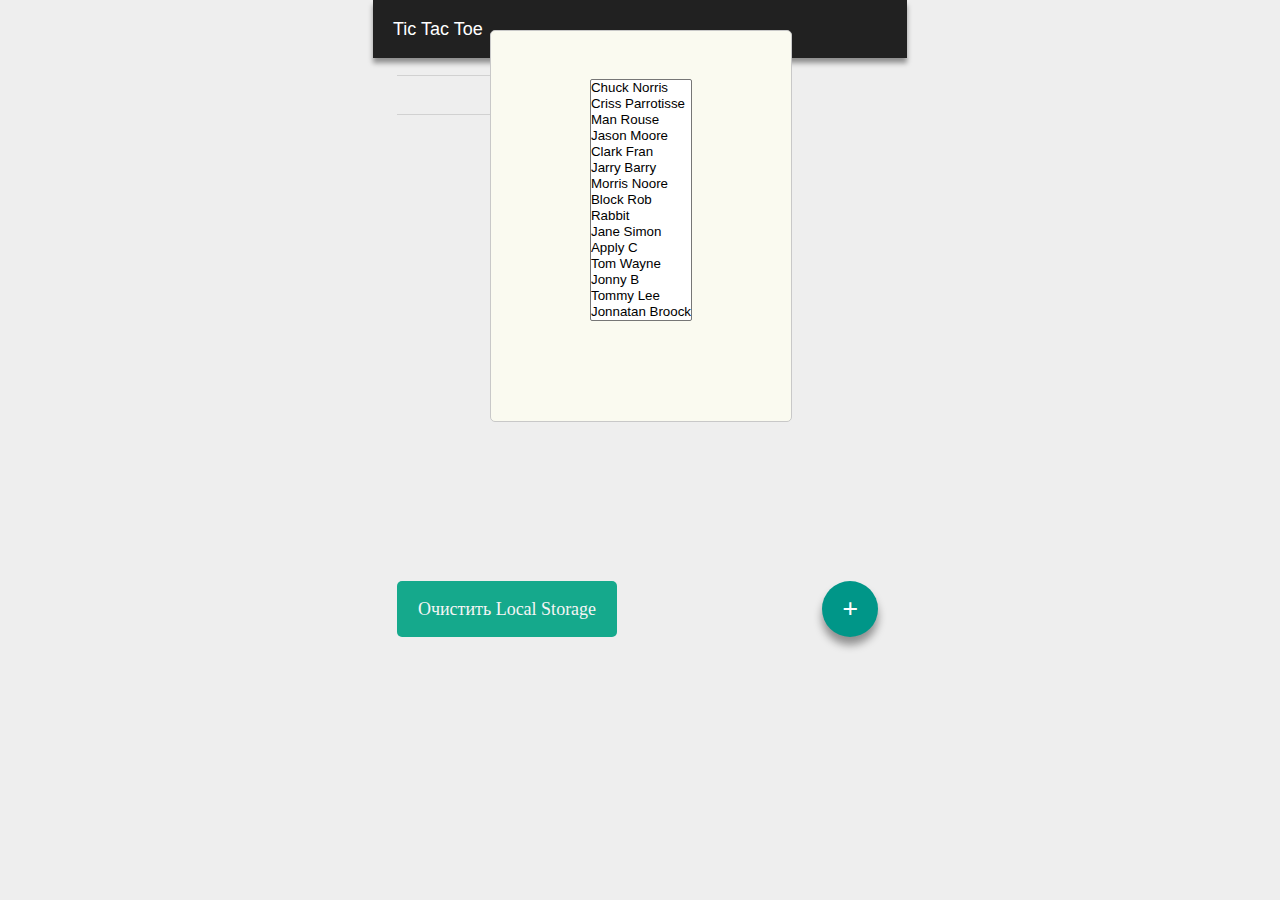
<file: tic_tac_toe/index.html>
<!DOCTYPE html>
<html lang="ru">
<head>
    <meta http-equiv="Content-Type" content="text/html; charset=UTF-8">
    <title>Список всех партий</title>
    <link rel="stylesheet" type="text/css" href="index/index.css" />
</head>

<body>

    <!-- полупрозрачная картинка-шаблон 
    <div class="translucent_pattern_page">
        <img src="index/images/list_of_games_screen.png" alt="Изображение">
    </div>
-->
    
    <!-- полупрозрачная разрабатываемая страница 
    <div class="translucent_container_page">
-->
    
    <div id="out_info1_id" class="out_info1"></div>
    <div id="out_info2_id" class="out_info2"></div>
    <div id="out_info3_id" class="out_info3"></div>
   
    <div id="modal_container_id" class="modal_container">
        <div id="gambler_out_id" class="gambler_out">&nbsp;</div>
        <form name="form_one">
            <select name="select_name" onchange="choiceGambler()" size="15">
                <option value="A">Chuck Norris</option>
                <option value="B">Criss Parrotisse</option>
                <option value="B">Man Rouse</option>
                <option value="C">Jason Moore</option>
                <option value="C">Clark Fran</option>
                <option value="C">Jarry Barry</option>
                <option value="C">Morris Noore</option>
                <option value="C">Block Rob</option>
                <option value="C">Rabbit</option>
                <option value="C">Jane Simon</option>
                <option value="C">Apply C</option>
                <option value="C">Tom Wayne</option>
                <option value="C">Jonny B</option>
                <option value="C">Tommy Lee</option>
                <option value="C">Jonnatan Broock</option>
            </select>
        </form>
        <!--<button class="button_modal" onclick="modalInActive()"> Подтвердить </button>-->
    </div>
    
    <div class="header">Tic Tac Toe</div>
    <div id="gambler_one_id" class="gambler_one">
        <hr class="line_horizon">
    </div>

    <div class="box_line">
        <hr class="line_horizon">
    </div>
        
    <div id="list_container_id" class="list_container"> </div>

    <div class="box_button">
        <div id="button_plus_id" class="button_plus" onclick="createGameReady()">+</div>
          <a class="clear_button" onclick="clearLocalStorage()">Очистить Local Storage</a>
    </div>
   
   
    <!-- конец тега translucent_container_page
    </div>
-->

    <script src="index/index.js"></script>
</body>
</html>
</file>
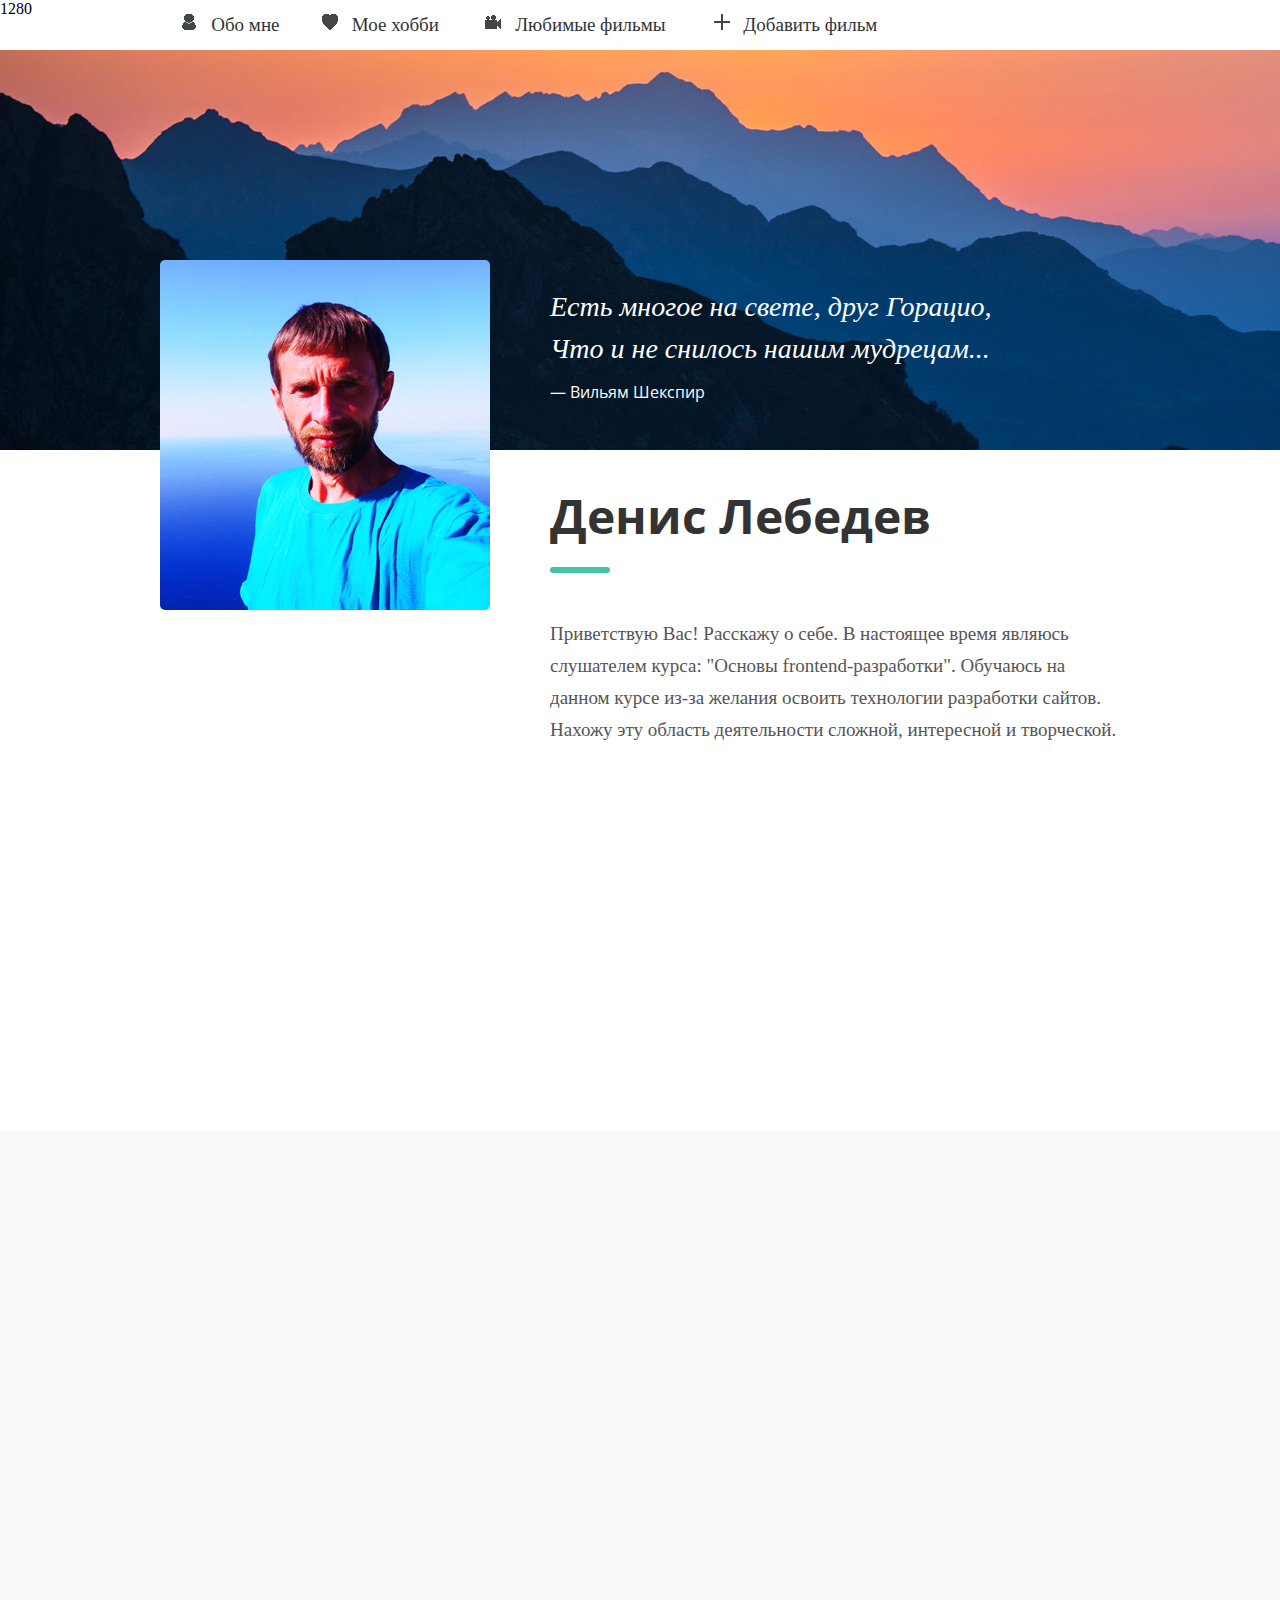
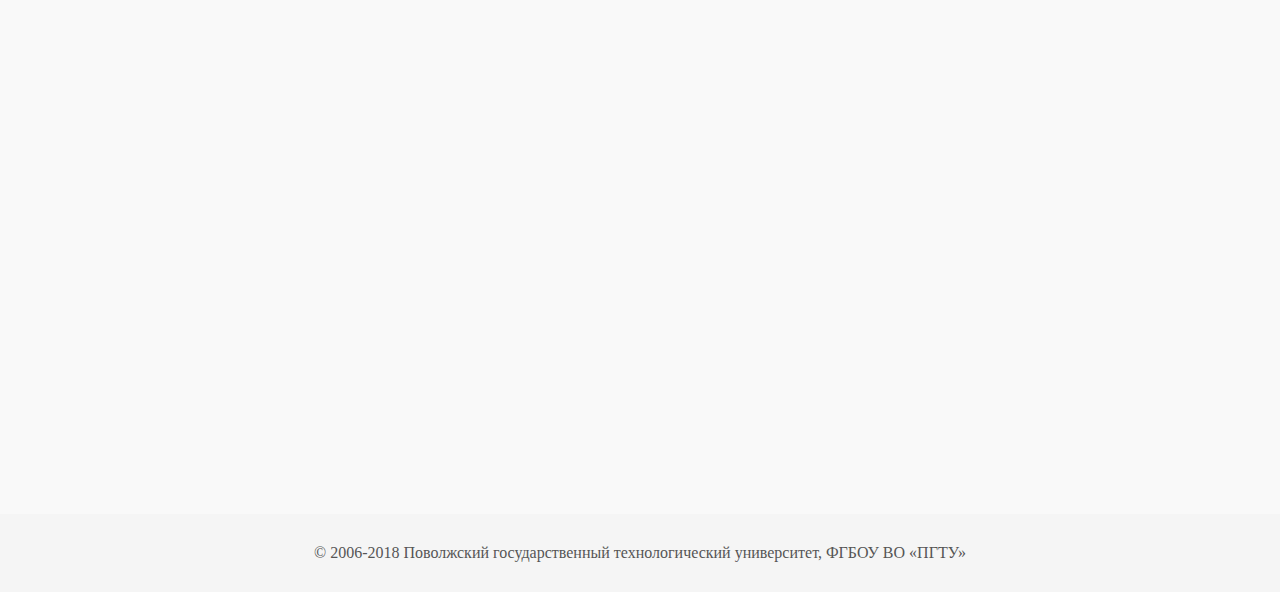
<file: tic_tac_toe/01/index.html>
﻿<!DOCTYPE html>
<html lang="ru">
<head>
    <title>5.3 Практика</title>
    <meta content="width=device-width, user-scalable=yes, initial-scale=1.0, minimum-scale=1.0" name="viewport">
    <meta http-equiv="Content-Type" content="text/html; charset=UTF-8">
    <link rel="stylesheet" type="text/css" href="files/my_common.css">
    <link rel="stylesheet" type="text/css" href="files/my_quiz.css">
    <link rel="stylesheet" href="revealator/fm.revealator.jquery.css">
</head>

<body>
    <!--вывод ширины окна -->
    <span id="write_width" style="position: fixed; z-index: 999; background: rgb(255,255,255)">px</span>
    
    <!--
    <div class="pattern_picture_one">
        <img src="images/profile_page_v3.png" alt="Изображение">
    </div>
    -->
    
    <!--
    <div class="pattern_picture_two">
        <img src="images/profile_page_v4_popup.png" alt="Изображение">
    </div>
    -->

    <!--        белый фон меню     --> 
    <div id="menu_dark_id" class="menu_dark"></div>

            <!--        кнопка  hamburger       -->
    <a id="button_hamburger_id" class="button_hamburger active">
        <img class="button_hamburger_icon" src="images/menu_button_hamburger.png" alt="Изображение">
        <span class="button_hamburger_text">МЕНЮ</span>
    </a>
    
    <!--        кнопка  cross      -->
    <a id="button_cross_id" class="button_cross">
        <img class="button_cross_icon" src="images/menu_button_cross.png" alt="Изображение">
        <span class="button_cross_text">МЕНЮ</span>
    </a>
    
    <!--        меню       -->
    <div id="menu_container_id" class="menu_container scrolling">
        <a class="menu_button menu_button_one" href="#myself_container_id">
            <span class="menu_icon_one"></span>
            <span class="menu_text">Обо мне</span>
        </a>
        <a class="menu_button menu_button_two" href="#hobby_title_id">
            <span class="menu_icon_two"></span>
            <span class="menu_text">Мое хобби</span>
        </a>
        <a class="menu_button menu_button_three" href="#film_container_one_id">
            <span class="menu_icon_three"></span>
            <span class="menu_text">Любимые фильмы</span>
        </a>
        <a id="menu_button_four_id" class="menu_button menu_button_four">
            <span class="menu_icon_four"></span>
            <span class="menu_text">Добавить фильм</span>
        </a>
        <div class="float_clear"></div>
    </div>
    
   <!-- большая фоновая картинка -->
    <div class="top_big_picture"></div>

    <!--    форма    -->
    <div id="quiz_dark_id" class="quiz_dark"> </div>
    <div id="quiz_container_id" class="quiz_container quiz_invisible">
        <p id="quiz_button_cross_id" class="quiz_button_cross"></p>
        <div class="quiz_box">
            <h3 class="quiz_caption">Добавить фильм</h3>
            <form method="POST" id="quiz_tag_id" name="quiz_tag_name" accept-charset="UTF-8" action="quiz.php">
                <label class="quiz_label_url" for="quiz_input_url">
                   <span class="quiz_label_caption">URL картинки</span>
                   <span class="quiz_star">*</span>
                   <input type="text" id="quiz_input_url" name="quiz_input_url" tabindex="1"> 
                </label>
                <label class="quiz_label_title" for="quiz_input_title">
                    <span class="quiz_label_caption">Название фильма</span>
                    <span class="quiz_star">*</span>
                    <input type="text" id="quiz_input_title" name="quiz_input_title" tabindex="2">
                </label>
                <label class="quiz_label_textarea" for="quiz_textarea_description">
                    <span class="quiz_label_caption">Описание фильма</span>
                    <span class="quiz_star">*</span>
                    <textarea id="quiz_textarea_description" name="quiz_textarea_description" tabindex="3"></textarea>
                </label>
                <label for="quiz_submit_button">
                    <input type="button" id="quiz_submit_button" name="quiz_submit_button" class="quiz_button_send" tabindex="4" value="Отправить">
                </label>
            </form>
        </div>
    </div>

    
    <!-- раздел "обо мне" -->
    <div id="myself_container_id" class="myself_container">
        <div class="myself_box_left">
            <img class="my_images" src="images/i_am.jpg" alt="Изображение"><br>
            <div class="roll_box revealator-slideup">
                <h1 class="roll_writer_title">Любимые писатели:</h1>
                <ul class="roll_writer_text">
                    <li>Александр Пушкин</li>
                    <li>Джек Лондон</li>
                    <li>Рафаэль Сабатини</li>
                    <li>Генрик Сенкевич</li>
                </ul>
            </div>
            <div class="roll_box revealator-slideup">
                <h1 class="roll_films_title">Любимые фильмы:</h1>
                <ol class="roll_films_text">
                    <li>Отважное сердце</li>
                    <li>Вожди Атлантиды</li>
                    <li>Троя</li>
                    <li>Александр Невский</li>
                </ol>
            </div>
        </div>
        <div class="myself_box_right">
            <blockquote class="sentence_text">
                Есть многое на свете, друг Горацио,
                Что и не снилось нашим мудрецам...
            </blockquote>
            <p class="sentence_autor">— Вильям Шекспир</p>

            <h1 class="myself_title revealator-slideup">Денис Лебедев</h1>
            <hr class="line_horizon revealator-slideup">
            <p class="myself_text revealator-slideup">
                Приветствую Вас! Расскажу о себе.
                В настоящее время являюсь слушателем курса: "Основы frontend-разработки".
                Обучаюсь на данном курсе из-за желания освоить технологии разработки сайтов.
                Нахожу эту область деятельности сложной, интересной и творческой.
            </p>
            <h2 id="hobby_title_id" class="hobby_title revealator-slideup">Мое хобби</h2>
            <p class="hobby_text  revealator-slideup">
                Горы и море - это две стихии, которые обладают разной красотой и влиянием на их созерцателя.
                Горы - это более суровая стихия, опасная и холодная. Море - более теплая и солнечная.
                Для путешествий по горам требуется больше снаряжения чем для моря.
            </p>

            <a id="quiz_link_id" class="quiz_link revealator-slideup">
                <span class="quiz_link_underlined">Напиши мне</span> &rarr;
            </a>

        </div>
        <div class="float_clear"></div>
    </div>

    <!-- раздел "любимые фильмы 1" -->
    <div id="film_container_one_id" class="film_container_one">
        <div class="film_title_box">
            <h2 class="film_title_main revealator-slideup">Любимые фильмы</h2>
        </div>
        <div class="film_box">
            <img class="film_image revealator-slideup" src="images/brave_heart.jpg" alt="Изображение">
            <p class="film_title revealator-slideup">Отважное сердце</p>
            <p class="film_text revealator-slideup">
                Действие этого широкомасштабного фильма начинается в 1280 году. Это история легендарного национального шотландского героя Уильяма Уоллеса, посвятившего себя борьбе с англичанами при короле Эдуарде Длинноногом. Он рано лишился отца, который погиб от рук англичан, но его дядя сумел дать мальчику хорошее воспитание в Европе.
            </p>
        </div>
        <div class="film_box">
            <img class="film_image revealator-slideup" src="images/leader_atlantis.jpg" alt="Изображение">
            <p class="film_title revealator-slideup">Вожди Атлантиды</p>
            <p class="film_text revealator-slideup">
               Английские ученые отправляются на поиски затерянных цивилизаций на научном судне. При первом же погружении батисферы на нее нападают плавающие чудовища и утаскивают в… подводный город, где укрываются остатки затонувшей Атлантиды. Местные вожди способны управлять тварями вроде гигантского спрута или доисторических амфибий как своими механизмами.
            </p>
        </div>
        <div class="film_box">
            <img class="film_image revealator-slideup" src="images/troy.jpg" alt="Изображение">
            <p class="film_title revealator-slideup">Троя</p>
            <p class="film_text revealator-slideup">
                XIII век до н.э.  Молодой троянский царевич Парис похищает Елену Прекрасную, жену спартанского царя Менелая. Взбешенный Менелай обращается за помощью к своему брату – властному микенскому царю Агамемнону, который сумел объединить под своими знаменами все народы Греции.
            </p>
        </div>
        <div class="film_box film_box_last">
            <img class="film_image revealator-slideup" src="images/aleksandr_nevsky.jpg" alt="Изображение">
            <p class="film_title revealator-slideup">Александр Невский</p>
            <p class="film_text revealator-slideup">
                Биография одной из самых ярких личностей в истории Руси - новгородского князя и великого полководца Александре Ярославовиче, прозванном Невским. История о важнейшей победе на Чудском озере — победе закономерной, подтверждающей тот факт, что русский народ велик не только своей безмерной силой, верностью, храбростью, но и смекалкой. Опытный полководец, переяславский князь Александр, после битвы со шведами на Неве получивший прозвище Невский, с согласия всего народа становится главнокомандующим и надеждой всея Руси.
            </p>
        </div>
        <div class="float_clear"></div>
    </div>

    <div id="film_button_container_id" class="film_button_container">
        <a class="film_button  revealator-slideup" id="film_button_id" target="blank">Все фильмы</a>
    </div>
       
    <!-- раздел "любимые фильмы 2" -->
    <div id="film_container_two_id" class="film_container_two film_invisible">
        <div class="film_box">
            <img class="film_image" src="images/prometheus.jpg" alt="Изображение">
            <p class="film_title">Прометей</p>
            <p class="film_text">
                В поисках сакрального знания группа ученых отправляется в самые темные и неизведанные чертоги вселенной. Именно там, в отдаленных мирах, находясь на пределе своих умственных и физических возможностей, им предстоит вступить в безжалостную схватку за будущее всего человечества.
            </p>
        </div>
        <div class="film_box">
            <img class="film_image" src="images/300_spartans_rise_empire.jpg" alt="Изображение">
            <p class="film_title">300 спартанцев. Расцвет империи</p>
            <p class="film_text">
               После победы над царем Леонидом персидская армия во главе с Ксерксом движется на юг. На её пути оказывается флот Афин под руководством адмирала Фемистокла. Силы противников не равны, и Фемистокл вынужден вступить в союз с заклятым врагом афинского государства Спартой. Только объединившись у враждующих полисов-государств есть шанс что-то противопоставить могущественному Ксерксу.
            </p>
        </div>
        <div class="film_box">
            <img class="film_image" src="images/mackennas_gold.jpg" alt="Изображение">
            <p class="film_title">Золото Маккены</p>
            <p class="film_text">
                Благодаря случайным обстоятельствам шериф Маккена узнаёт о том, где спрятано золото древнего индейского племени. В качестве «живой карты» он становится заложником бандита Колорадо, который мечтает найти каньон «дьявольское наваждение»… К группе головорезов примыкают всё новые и новые охотники за богатством, но далеко не всем суждено будет добраться до цели. Тем более — вернуться живыми, ведь на пути к заветной цели их ждёт неизвестность…
            </p>
        </div>
        <div class="film_box film_box_last">
            <img class="film_image" src="images/vertical_limit.jpg" alt="Изображение">
            <p class="film_title">Вертикальный предел</p>
            <p class="film_text">
                Шестеро отчаянных смельчаков решают подняться на роковую отметку, чтобы вызволить их из ледяной могилы. Но для этого им придется обогнать свою главную соперницу, которая уже спускается по склонам удушающим холодом и неожиданными лавинами — саму смерть.
            </p>
        </div>
        <div class="float_clear"></div>
    </div>

    <!-- футер -->
    <div class="footer">
        <p class="footer_text"> &copy; 2006-2018 Поволжский государственный 
           технологический университет, ФГБОУ ВО &laquo;ПГТУ&raquo;
        </p>
    </div>
    
    <script src="files/jquery-3.3.1.min.js"></script>
    <script src="files/my_common.js"></script>
    <script src="files/my_quiz.js"></script>
    <script src="scroll/jquery.smooth-scroll.js"></script>
    <script src="scroll/my_scroll.js"></script>
    <script src="revealator/fm.revealator.jquery.js"></script>
</body>
</html>
</file>
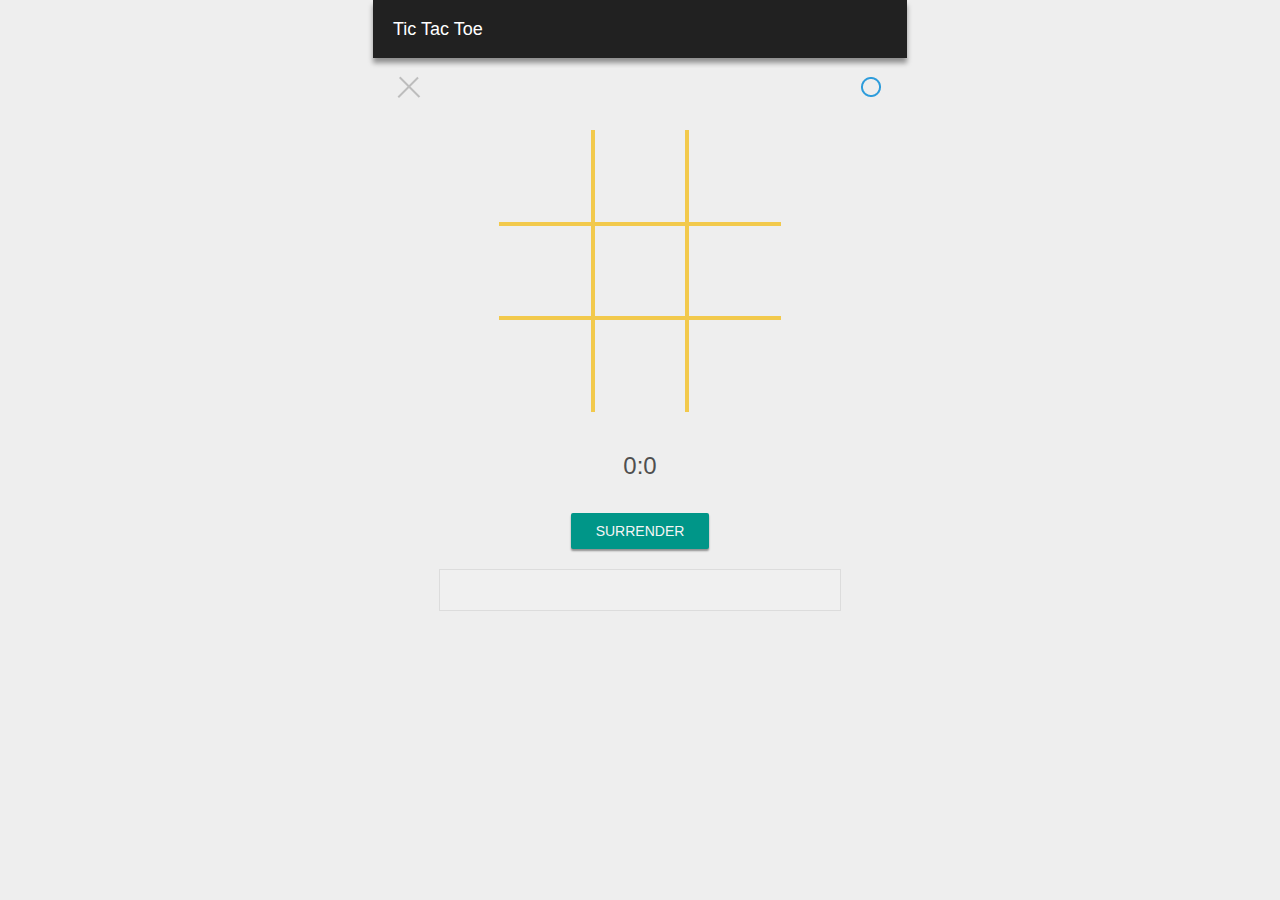
<file: tic_tac_toe/screen/screen.html>
﻿<!DOCTYPE html>
<html lang="ru">
<head>
    <meta charset="UTF-8">
    <title>Экран созданной партии</title>
    <link rel="stylesheet" href="screen.css">
</head>
<body>
    <!-- полупрозрачная картинка-шаблон 
    <div class="translucent_pattern_page">
        <img src="images/screen.png" alt="Изображение">
    </div>
-->

    <!-- полупрозрачная разрабатываемая страница 
    <div class="translucent_container_page">
-->
    
    <!-- вывод служебной информации -->
    <div id="out_info1_id" class="out_info1"></div>

    <div class="header">Tic Tac Toe</div>
    
    <div class="gambler_box">
        <div id="ludileft" class="gambler_one">
            <span id="gambler_one_text_id" class="gambler_one_text"></span>
            <img class="gambler_one_image" src="images/small_cross.png">
            <hr id="gambler_line_left_id" class="gambler_line_left">
        </div>
        <div id="ludiright" class="gambler_two">
            <img class="gambler_two_image" src="images/small_null.png">
            <span id="gambler_two_text_id" class="gambler_two_text"></span>
            <hr id="gambler_line_right_id" class="gambler_line_right">
        </div>
    </div>
        
    <div id="game_field">
        <div id="cell1" class="game_square game_square1"></div>
        <div id="cell2" class="game_square game_square2"></div>
        <div id="cell3" class="game_square game_square3"></div>
        <div id="cell4" class="game_square game_square4"></div>
        <div id="cell5" class="game_square game_square5"></div>
        <div id="cell6" class="game_square game_square6"></div>
        <div id="cell7" class="game_square game_square7"></div>
        <div id="cell8" class="game_square game_square8"></div>
        <div id="cell9" class="game_square game_square9"></div>
        <div class="float_clear"></div>
    </div>


    <!--Cекундомер-->
    <div id="stopwatch_id" class="time_field">0:0</div>

    <!--Кнопка-->
        <a class="button_surrender" onclick="surrender()">SURRENDER</a>

    <!-- Блок вывода информации -->
    <div id="info_field_id" class="info_field"></div>
    

    <!-- конец тега translucent_container_page 
    </div>
-->
    <script src="screen.js"></script>
</body>
</html>
</file>
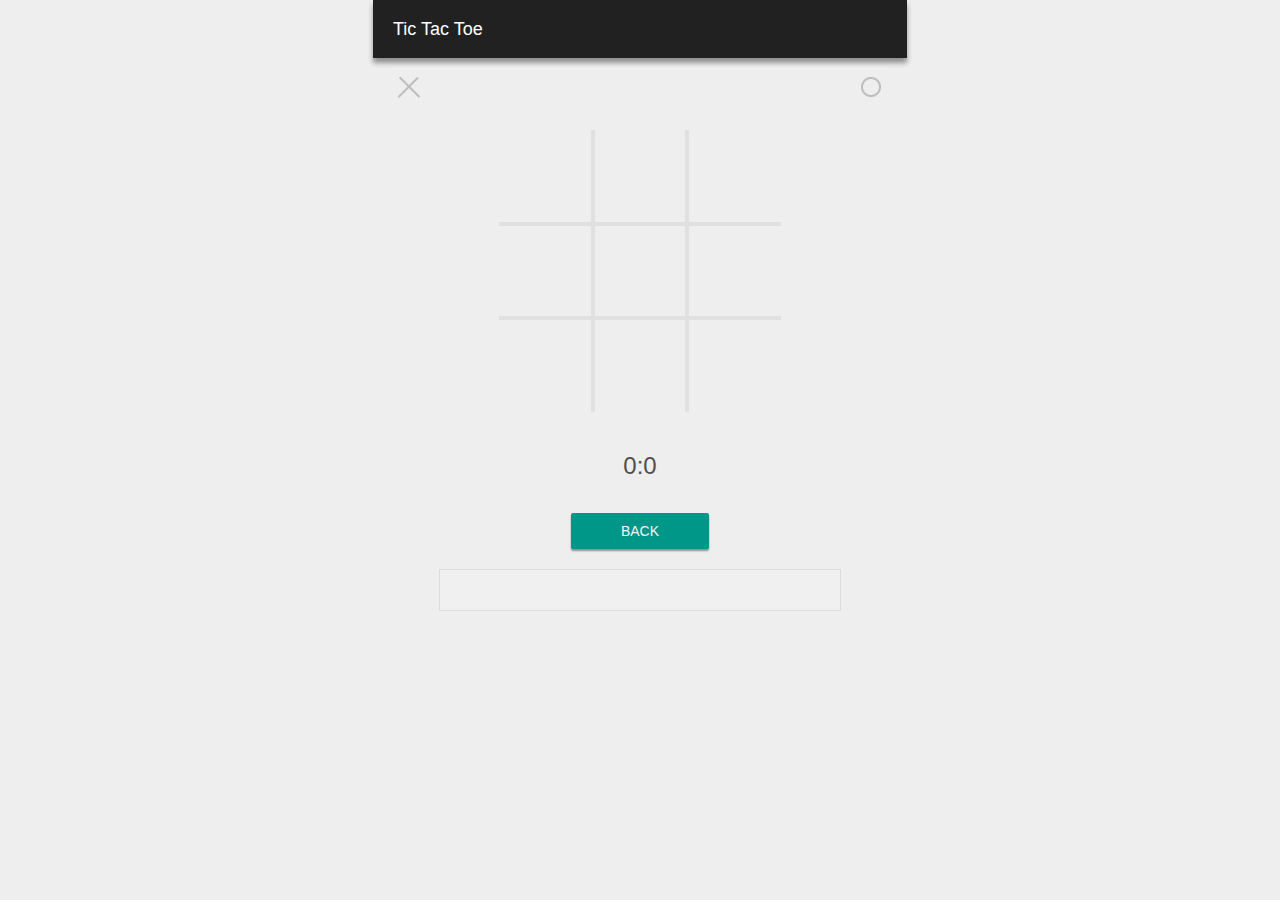
<file: tic_tac_toe/viewer/viewer.html>
﻿<!DOCTYPE html>
<html lang="ru">
<head>
    <meta charset="UTF-8">
    <title>Просмотр партии</title>
    <link rel="stylesheet" href="viewer.css">
</head>
<body>
    <!-- полупрозрачная картинка-шаблон 
    <div class="translucent_pattern_page">
        <img src="images/viewer.png" alt="Изображение">
    </div>
-->

    <!-- полупрозрачная разрабатываемая страница 
    <div class="translucent_container_page">
    -->
    
    <!-- вывод служебной информации -->
    <div id="out_info1_id" class="out_info1"></div>
  
    <div class="header">Tic Tac Toe</div>
    
    <div class="gambler_box">
        <div id="ludileft" class="gambler_one">
            <span id="gambler_one_text_id" class="gambler_one_text"></span>
            <img class="gambler_one_image" src="images/small_cross.png">
            <hr id="gambler_line_left_id" class="gambler_line_left">
        </div>
        <div id="ludiright" class="gambler_two">
            <img class="gambler_two_image" src="images/small_null.png">
            <span id="gambler_two_text_id" class="gambler_two_text"></span>
            <hr id="gambler_line_right_id" class="gambler_line_right">
        </div>
    </div>
        
    <div id="game_field">
        <div id="cell1" class="game_square game_square1"></div>
        <div id="cell2" class="game_square game_square2"></div>
        <div id="cell3" class="game_square game_square3"></div>
        <div id="cell4" class="game_square game_square4"></div>
        <div id="cell5" class="game_square game_square5"></div>
        <div id="cell6" class="game_square game_square6"></div>
        <div id="cell7" class="game_square game_square7"></div>
        <div id="cell8" class="game_square game_square8"></div>
        <div id="cell9" class="game_square game_square9"></div>
        <div class="float_clear"></div>
    </div>

    <!--Cекундомер-->
    <center>
    <div id="stopwatch_id" class="time_field">0:0</div>
    </center>
    
    <!--Кнопка-->
    <a class="button_surrender" href="../index.html">BACK</a>

    <!-- Блок вывода информации -->
    <div id="info_field_id" class="info_field"></div>

    <!-- конец тега translucent_container_page 
    </div>
-->
    <script src="viewer.js"></script>
</body>
</html>
</file>
<file: tic_tac_toe/index/index.css>
@charset "utf-8";

*
{
    margin: 0;
    padding: 0;
}

body
{
    background: rgb(238,238,238);
}

.out_info1
{
    position: absolute;
    top: 10px;
    left: 10px;
    text-align: left;
    //background: rgb(150,250,240);
    font-family: verdana, tahoma, arial, helvetica, sans-serif, serif;
    font-size: 12px;

}

.out_info2
{
    position: absolute;
    top: 10px;
    right: 20px;
    width: 250px;
    height: 30px;
    text-align: left;
    //background: rgb(150,250,240);
}

.out_info3
{
    position: absolute;
    top: 50px;
    right: 20px;
    width: 250px;
    height: 30px;
    text-align: left;
    //background: rgb(150,250,240);
}

.translucent_pattern_page
{
    position: absolute;
    width: 1920px;
    height: 764px;
    top: 0px;
    left: 0px;
    opacity: 0.2;
    z-index: -1;
}

.translucent_container_page
{
    opacity: 0.6;
    height: 0px;
    position: absolute;
    width: 1920px;
    text-align: center;
    max-width: 100%;
}

.modal_container
{
    display: none;
    position: absolute;
    top: 30px;
    width: 300px;
    height: 380px;
    left: 50%;
    margin-left: -150px;
    background: rgb(250,250,240);
    text-align: center;
    padding-top: 10px;
    border-radius: 5px;
    border: solid 1px rgb(200,200,200);
    font-family: verdana;
    font-size: 16px;
    color: rgb(100,100,100);
    z-index: 999;
}
    
.gambler_out
{
    margin-top: 10px;
    margin-bottom: 10px;
}

.button_modal
{
    margin-top: 280px;
    margin-bottom: 10px;
}

.modal_active
{
    display: block;
}

.header
{
    margin: 0 auto;
    width: 534px;
    line-height: 58px;
    box-sizing: border-box;
    padding-left: 20px;
    background: rgb(33,33,33);
    text-align: left;
    font-family: verdana, tahoma, arial, helvetica, sans-serif, serif;
    font-size: 18px;
    color: rgb(255,255,255);
    box-shadow: 0px 5px 5px rgba(0,0,0,0.4);
}

.gambler_one
{
    position: relative;
    width: 486px;
    margin: 17px auto 0;
    height: 30px;
    line-height: 30px;
    box-sizing: border-box;
    text-align: left;
    font-family: verdana, tahoma, arial, helvetica, sans-serif, serif; 
    font-size: 14px;
    color: rgb(31,31,31);
    //background: rgb(29,29,209);
}

.box_line
{
    position: relative;
    width: 486px;
    margin: 9px auto 0;
    height: 1px;
    box-sizing: border-box;
}

.line_horizon
{
    position: absolute;
    width: 330px;
    height: 1px;
    background: rgb(209,209,209);
    //background: rgb(0,0,255);
    border: none;
}

.list_container
{
    margin: 16px auto 0 auto;
    //width: 487px;
    width: 496px;
    height: 450px;
    //background: rgb(40,240,240);
    text-align: left;
}

.line_playing
{
    position: absolute;
    top: 50px;
    left: 8px;
    right: 8px;
    //color: rgb(130,130,130);
    height: 1px;
    background: rgb(130,130,130);
    border: none;
}

.line_done
{
    position: absolute;
    top: 50px;
    left: 8px;
    right: 8px;
    //color: rgb(189,189,189);
    height: 1px;
    background: rgb(189,189,189);
    border: none;
}

.plaing_gambler_1
{
    position: absolute;
    top: 8px;
    left: 8px;
    right: 20px;
    text-decoration: none;
    font-family: tahoma, arial, helvetica, sans-serif, serif;
    font-size: 16px;
    color: rgb(255,255,255);
    text-align: left;
}

.plaing_gambler_2
{
    position: absolute;
    top: 30px;
    top: 55px;
    left: 8px;
    right: 20px;
    text-decoration: none;
    font-family: tahoma, arial, helvetica, sans-serif, serif;
    font-size: 16px;
    color: rgb(255,255,255);
    text-align: left;
}

.done_gambler_1
{
    position: absolute;
    top: 8px;
    left: 8px;
    right: 20px;
    text-decoration: none;
    font-family: tahoma, arial, helvetica, sans-serif, serif;
    font-size: 16px;
    color: rgb(0,0,0);
    text-align: left;
}

.winner_gambler_1
{
    position: absolute;
    top: 8px;
    left: 8px;
    right: 20px;
    text-decoration: none;
    font-family: tahoma, arial, helvetica, sans-serif, serif;
    font-size: 16px;
    color: rgb(242,153,74);
    text-align: left;
}

.done_gambler_2
{
    position: absolute;
    top: 55px;
    left: 8px;
    right: 20px;
    text-decoration: none;
    font-family: tahoma, arial, helvetica, sans-serif, serif;
    font-size: 16px;
    color: rgb(0,0,0);
    text-align: left;
}

.winner_gambler_2
{
    position: absolute;
    top: 55px;
    left: 8px;
    right: 20px;
    text-decoration: none;
    font-family: tahoma, arial, helvetica, sans-serif, serif;
    font-size: 16px;
    color: rgb(242,153,74);
    text-align: left;
}
.time_game
{
    position: absolute;
    bottom: 5px;
    right: 5px;
    //top: 40px;
    //left: 70px;
    text-decoration: none;
    font-family: tahoma, arial, helvetica, sans-serif, serif;
    font-size: 12px;
    color: rgb(0,0,0);
    text-align: left;
}


.daw_top
{
    position: absolute;
    top: 12px;
    right: 6px;
}

.daw_bottom
{
    position: absolute;
    top: 60px;
    right: 6px;
}


.list_box_sell_ready
{
    position: relative;
    float: left;
    margin-right: 9px;
    margin-bottom: 9px;
    padding: 8px 8px 0 8px;
    height: 115px;
    width: 115px;
    box-sizing: border-box;
    cursor: pointer;
    background: rgb(130,130,130);
    text-decoration: none;
    font-family: tahoma, arial, helvetica, sans-serif, serif;
    font-size: 16px;
    color: rgb(255,255,255);
    text-align: left;
}

.list_box_sell_playing
{
    float: left;
    position: relative;
    margin-right: 9px;
    margin-bottom: 9px;
    padding: 8px 8px 0 8px;
    height: 115px;
    width: 115px;
    box-sizing: border-box;
    cursor: pointer;
    background: rgb(189,189,189);
    text-decoration: none;
    font-family: tahoma, arial, helvetica, sans-serif, serif;
    font-size: 16px;
    color: rgb(255,255,255);
    text-align: left;
}

.list_box_sell_done
{
    position: relative;
    float: left;
    margin-right: 9px;
    margin-bottom: 9px;
    padding: 8px 25px 0 8px;
    height: 115px;
    width: 115px;
    box-sizing: border-box;
    cursor: pointer;
    background: rgb(224,224,224);
    text-decoration: none;
    font-family: tahoma, arial, helvetica, sans-serif, serif;
    font-size: 16px;
    color: rgb(255,255,255);
    text-align: left;
}


.list_box_sell_light
{
    float: left;
    margin-right: 9px;
    margin-bottom: 9px;
    padding: 8px 8px 0 8px;
    height: 115px;
    width: 115px;
    box-sizing: border-box;
    cursor: pointer;
    background: rgb(224,224,224);
    text-decoration: none;
}

.list_box_sell_right
{
    margin-right: 0px;
}

.line_sell
{
    position: relative;
    top: 40px;
    //margin: -8px 0 0 3px;
    //color: rgb(130,130,130);
    height: 1px;
    background: rgb(130,130,130);
    border: none;
}

.list_text_top
{
    position: absolute;
    font-family: tahoma, arial, helvetica, sans-serif, serif;
    font-size: 16px;
    color: rgb(255,255,255);
    text-align: left;
    text-decoration: none;
}

.list_text_bottom
{
    position: relative;
    top: 42px;
    font-family: tahoma, arial, helvetica, sans-serif, serif;
    font-size: 16px;
    color: rgb(255,255,255);
    text-align: left;
    text-decoration: none;
}

.box_button
{
    position: relative;
    width: 486px;
    margin: 0 auto;
    height: 70px;
    box-sizing: border-box;
    //background: rgb(0,0,255);
}

.clear_button
{
    display: block;
    width: 220px;
    font-family: Georgia, 'Times New Roman', Times, serif;
    font-size: 18px;
    background: rgb(21,169,140);
    color: rgb(245,245,245);
    text-decoration: none;
    line-height: 56px;
    -moz-border-radius: 5px;
    -webkit-border-radius: 5px;
    -khtml-border-radius: 5px;
    border-radius: 5px;
    transition: .3s;
    cursor: pointer;
    text-align: center;
}

.clear_button:hover
{
    background: rgb(1,149,120);
    color: rgb(255,255,255);
    transition: .3s;
}

.button_plus
{
    right: 1%;
    width: 56px;
    height: 56px;
    border-radius: 50%;
    background: rgb(0,150,136);
    position: absolute;
    opacity: 1;
    cursor: pointer;
    line-height: 56px;
    text-align: center;
    color: rgb(255,255,255);
    font-size: 28px;
    font-weight: 600;
    box-shadow: 0px 8px 8px rgba(0,0,0,0.4);
}

#text
{
    margin: 30px auto;
    width: 400px;
    height: 40px;
    background-color: #eee;
    border: 1px groove #9D9A9A;
    text-align: center;
    padding: 15px 0px 15px 0px;
    font-family: verdana, tahoma, arial, helvetica, sans-serif, serif;
    font-size: 1em;
    }

h1
{
    text-align: center;
    margin-top: 50px;
    font-family: verdana, tahoma, arial, helvetica, sans-serif, serif;
}
</file>
<file: tic_tac_toe/01/files/my_common.css>
@charset "utf-8";
@import url('https://fonts.googleapis.com/css?family=Open+Sans');
@import url('https://fonts.googleapis.com/css?family=Open+Sans:400,600');
@import url('https://fonts.googleapis.com/css?family=Open+Sans:300,700');

*
{
    margin: 0;
    padding: 0;
}

body
{
    overflow-x: hidden;
}

.pattern_picture_one
{
    position: absolute;
    width: 1920px;
    height: 3250px;
    margin-bottom: 0px;
    left: -333px;
    opacity: 0.8;
}

.pattern_picture_two
{
    position: absolute;
    width: 1920px;
    height: 320px;
    //margin-bottom: 0px;
    //top: 1928px;
    //top: 0px;
    left: -332px;
    opacity: 0.3;
}

.active
{
    display: block !important;
}

.unactive
{
    display: none !important;
}


/*-------------кнопка button_hamburger------------*/
.button_hamburger
{
    display: none;
    text-decoration: none;
    width: 160px;
    height: 50px;
    line-height: 50px;
    transition: .3s;
    cursor: pointer;

}

.button_hamburger:hover
{
    background: rgb(240,240,240);
    color: rgb(255,255,255);
}

.button_hamburger_icon
{
    margin: 0 0 0 15px;
    vertical-align: middle;
}

.button_hamburger_text
{
    position: relative;
    top:0px;
    left: 15px;
    font-family: Georgia, 'Times New Roman', Times, serif;
    font-size: 24px;
    text-decoration: none;
    color: rgb(51,51,51);
    vertical-align: middle;
}

/*-------------кнопка button_cross------------*/
.button_cross
{
    //display: block;
    display: none;
    opacity: 0.99;
    text-decoration: none;
    width: 160px;
    height: 50px;
    line-height: 50px;
    transition: .3s;
    cursor: pointer;
    z-index: 998;
}

.button_cross:hover
{
    background: rgb(240,240,240);
    color: rgb(255,255,255);
}

.button_cross_icon
{
    margin: 0 0 0 15px;
    vertical-align: middle;
}

.button_cross_text
{
    position: relative;
    top:0px;
    left: 15px;
    font-family: Georgia, 'Times New Roman', Times, serif;
    font-size: 24px;
    text-decoration: none;
    color: rgb(51,51,51);
    vertical-align: middle;
}

/*----меню----*/
.menu_dark
{
    //opacity: 1;
    //position: fixed;
    display: none;
    position: absolute;
    margin-top: 50px;
    top: 0;
    //left: 0;
    //right: 0;
    //bottom: 0;
    width: 100%;
    height: 4000px;
    cursor: pointer;
    background: rgb(255,255,255);
    z-index: 500;
}

/***** меню *****/
.menu_container
{
    //display: none;
    position: relative;
    width: 960px;
    height: 50px;
    margin: 0 auto;
    z-index: 920;
}

.menu_container_mini
{
    display: none;
    position: relative;
    width: 100%;
    width: 960px;
    height: 50px;
    margin: 0 auto;
    z-index: 920;
}

.menu_button
{
    float: left;
    display: block;
    height: 50px;
    text-align: center;
    font-family: Georgia, 'Times New Roman', Times, serif;
    font-size: 19px;
    line-height: 50px;
    text-decoration: none;
    color: rgb(51,51,51);
    background: rgb(255,255,255);
    transition: background .3s;
    z-index: 921;
}

.menu_button:hover
{
    color: rgb(255,255,255);
    background: rgb(21,169,140);
}

.menu_icon_one
{
    display: inline-block;
    width: 18px;
    height: 18px;
    background: url(../images/menu_human_one.png) no-repeat;
}

.menu_icon_two
{
    display: inline-block;
    width: 18px;
    height: 18px;
    background: url(../images/menu_heart_one.png) no-repeat;
}

.menu_icon_three
{
    display: inline-block;
    width: 18px;
    height: 18px;
    background: url(../images/menu_camera_one.png) no-repeat;
}

.menu_icon_four
{
    display: inline-block;
    width: 18px;
    height: 18px;
    background: url(../images/menu_plus_one.png) no-repeat;
}

.menu_button_one
{
    width: 140px;
}

.menu_button_two
{
    width: 160px;
}

.menu_button_three
{
    width: 230px;
}

.menu_button_four
{
    width: 210px;
}

.menu_button_one:hover .menu_icon_one
{
    background: url(../images/menu_human_two.png) no-repeat;
    transition: .3s;
}

.menu_button_two:hover .menu_icon_two
{
    background: url(../images/menu_heart_two.png) no-repeat;
    transition: .3s;
}

.menu_button_three:hover .menu_icon_three
{
    background: url(../images/menu_camera_two.png) no-repeat;
    transition: .3s;
}

.menu_button_four:hover .menu_icon_four
{
    background: url(../images/menu_plus_two.png) no-repeat;
    transition: .3s;
}

.menu_text
{
    margin-left: 8px;
}

.float_clear
{
    clear: both;
}

/* верхняя большая картинка */
.top_big_picture
{
    display: block;
    margin: 0 auto;
    width: 1920px;
    height: 400px;
    background: url(../images/top_picture.jpg) no-repeat;
    z-index: 100;
}

/* раздел "обо мне" */
.myself_container
{
    max-width: 960px;
    margin: -190px auto 0;
    box-sizing: border-box;
    -moz-box-sizing: border-box;
}

.myself_box_left
{
    width: 330px;
    float: left;
    box-sizing: border-box;
    -moz-box-sizing: border-box;
    text-align: left;
}

.myself_box_right
{
    width: 630px;
    padding-left: 60px;
    float: left;
    box-sizing: border-box;
    -moz-box-sizing: border-box;
    text-align: left;
}

.my_images
{
    display: inline-block;
    -moz-border-radius: 5px;
    -webkit-border-radius: 5px;
    -khtml-border-radius: 5px;
    border-radius: 5px;
}

.roll_box
{
    display: inline-block;
    width: 330px;
    text-align: left;
}

.roll_writer_title
{
    margin-top: 40px;
    font-family: 'Open Sans', sans-serif;
    font-size: 24px;
    color: rgb(21,169,140);
    font-weight: 600;
}

.roll_writer_text
{
    margin-top: 12px;
    margin-left: 20px;
    font-family: Georgia, 'Times New Roman', Times, serif;
    font-size: 19px;
    line-height: 36px;
    color: rgb(85,85,85);
}

.roll_films_title
{
    margin-top: 40px;
    font-family: 'Open Sans', sans-serif;
    font-size: 24px;
    line-height: 32px;
    color: rgb(21,169,140);
    font-weight: 600;
}

.roll_films_text
{
    margin: 12px 0 0 20px;
    font-family: Georgia, 'Times New Roman', Times, serif;
    font-size: 19px;
    line-height: 36px;
    color: rgb(85,85,85);
}

.sentence_text
{
    width: 500px;
    margin-top: 26px;
    font-family: Georgia, 'Times New Roman', Times, serif;
    font-style: italic;
    font-size: 28px;
    line-height: 42px;
    color: rgb(255,255,255);
}

.sentence_autor
{
    margin-top: 11px;
    font-family: 'Open Sans', sans-serif;
    font-size: 16px;
    color: rgb(255,255,255);
}

.myself_title
{
    margin-top: 80px;
    font-family: 'Open Sans', sans-serif;
    font-weight: 700;
    font-size: 48px;
    color: rgb(51,51,51);
}

.line_horizon
{
    margin-top: 19px;
    height: 6px;
    width: 60px;
    background: rgb(69,195,170);
    border: none;
    border-radius: 3px;
}

.myself_text
{
    margin-top: 45px;
    font-family: Georgia, 'Times New Roman', Times, serif;
    font-size: 19px;
    line-height: 32px;
    color: rgb(85,85,85);
}

.hobby_title
{
    margin-top: 40px;
    font-family: 'Open Sans', sans-serif;
    font-size: 36px;
    color: rgb(51,51,51);
    font-weight: 400;
}

.hobby_text
{
    font-family: Georgia, 'Times New Roman', Times, serif;
    margin-top: 12px;
    font-size: 19px;
    line-height: 32px;
    color: rgb(85,85,85);
}

/*----------контейнер "любимые фильмы" один----------*/
.film_container_one
{
    width: 100%;
    margin: 60px auto 0px;
    box-sizing: border-box;
    -moz-box-sizing: border-box;
    background: rgb(249,249,249);
    text-align: center;
    vertical-align: top;
    padding-top: 32px;
    padding-bottom: 50px;
}

/*----------контейнер "любимые фильмы" два----------*/
.film_container_two
{
    width: 100%;
    margin: 0 auto;
    box-sizing: border-box;
    -moz-box-sizing: border-box;
    background: rgb(249,249,249);
    text-align: center;
    vertical-align: top;
    padding-top: 32px;
    padding-bottom: 50px;
    opacity: 0;
    -webkit-transition: opacity 200ms ease-in;
    -moz-transition: opacity 200ms ease-in;
    transition: opacity 200ms ease-in;
}

/*----------общие стили разделов "любимые фильмы"----------*/
.film_invisible
{
    display: none;
}

.film_visible
{
    opacity: 1;
}

.film_title_box
{
    margin: 0 auto;
    width: 1210px;
    text-align: left;
}

.film_title_main
{
    font-family: 'Open Sans', sans-serif;
    font-size: 36px;
    color: rgb(51,51,51);
    font-weight: 400;
}

.film_box
{
    display: inline-block;
    width: 285px;
    margin: 30px 10px 0;
    box-sizing: border-box;
    -moz-box-sizing: border-box;
    text-align:left;
    vertical-align: top;
}

.film_image
{
    width: 285px;
    -moz-border-radius: 5px;
    -webkit-border-radius: 5px;
    -khtml-border-radius: 5px;
    border-radius: 5px;
}

.film_title
{
    margin: 20px 0 20px;
    font-family: 'Open Sans', sans-serif;
    font-weight: 700;
    font-size: 22px;
    color: rgb(51,51,51);
}

.film_text
{
    font-family: Georgia, 'Times New Roman', Times, serif;
    font-size: 16px;
    line-height: 28px;
    color: rgb(85,85,85);
}

.film_button_container
{
    background: rgb(255,169,140);
    padding-bottom: 60px;
    text-align: center;
    background: rgb(249,249,249);
}

.film_button
{
    display: inline-block;
    width: 220px;
    font-family: Georgia, 'Times New Roman', Times, serif;
    font-size: 18px;
    background: rgb(21,169,140);
    color: rgb(245,245,245);
    text-decoration: none;
    line-height: 50px;
    -moz-border-radius: 5px;
    -webkit-border-radius: 5px;
    -khtml-border-radius: 5px;
    border-radius: 5px;
    transition: .3s;
    cursor: pointer;
}

.film_button:hover
{
    background: rgb(1,149,120);
    color: rgb(255,255,255);
    transition: .3s;
}

/*----------футер---------*/
.footer
{
    width: 100%;
    margin: 0 auto;
    padding: 30px auto;
    padding-top: 30px;
    padding-bottom: 30px;
    background: rgb(245,245,245);
    text-align: center;
}

.footer_text
{
    margin: 0 auto;
    font-family: Georgia, 'Times New Roman', Times, serif;
    font-size: 16px;
    color: rgb(85,85,85);
    width: 80%
}

/******************МЕДИАЗАПРОСЫ******************/

/*---------любимые фильмы----------*/
@media (max-width: 1260px)
{
    .film_title_box
    {
        width: 78%;
    }
    .film_box
    {
        width: 37%;
        margin-left: 2%;
        margin-right: 2%;
    }
    .film_image
    {
        width: 100%;
        height: auto;
    }
}

/*----широкий экран----*/
@media (min-width: 1050px)
{
    .menu_container
    {
        display: block;
    }
    .button_hamburger
    {
        display: none !important;
    }
    .button_cross
    {
        display: none !important;
    }
    .menu_dark
    {
        display: none !important;
    }

    
}

/*----узкий экран-----*/
@media (max-width: 1050px)
{
    .menu_container
    {
        display: none;
        width: 100%;
    }
    .button_hamburger
    {
        display: none;
    }
    .menu_button_one,
    .menu_button_two,
    .menu_button_three,
    .menu_button_four,
    .menu_button
    {
        width: 100%;
        text-align: center;
    }
    .myself_container
    {
        margin-left: auto;
        margin-right: auto;
        text-align: center;
    }
    .myself_box_left
    {
        display: inline-block;
        float: none;
        width: 80%;
        text-align: center;
    }
    .myself_box_right
    {
        display: inline-block;
        float: none;
        margin: 50px auto 0;
        padding: 0;
        width: 80%;
    }
    .sentence_text
    {
        width: auto;
        max-width: 440px;
        font-size: 24px;
        line-height: 36px;
        color: rgb(51,51,51);
    }
    .sentence_autor
    {
        width: 320px;
        color: rgb(51,51,51);
    }
}

/*----------любимые фильмы----------*/
@media (max-width: 720px)
{
    .film_title_box
    {
        width: 80%;
    }

    .film_box
    {
        min-width: 260px;
        width: 80%;
    }
}

/*---------мое фото---------*/
@media (max-width: 420px)
{
    .my_images
    {
        width: 100%;
        min-width: 250px;
        margin-left: auto;
        margin-right: auto;
    }
}
</file>
<file: tic_tac_toe/01/files/my_quiz.css>
@charset "utf-8";
@import url('https://fonts.googleapis.com/css?family=Open+Sans');
@import url('https://fonts.googleapis.com/css?family=Open+Sans:400,600');
@import url('https://fonts.googleapis.com/css?family=Open+Sans:300,700');

.quiz_invisible
{
    //display: none;
}

.quiz_visible
{
    opacity: 1;
}

.quiz_link
{
    display: block;
    margin-top: 46px;
    font-family: Georgia, 'Times New Roman', Times, serif;
    font-size: 19px;
    color: rgb(9,141,114);
    text-decoration: none;
}

.quiz_link:hover
{
    color: rgb(5,80,80);
}

.quiz_link_underlined
{
    text-decoration: underline;
}

.quiz_dark
{
    position: fixed;
    left: 0;
    right: 0;
    top: 0;
    bottom: 0;
    cursor: pointer;
    background: rgba(0,0,0,0.5);
    z-index: 950;
}


.quiz_container
{
    position: fixed;
    width: 660px;
    top: 50%;
    left: 50%;
    transform: translate(-50%, -50%);
    text-align: center;
    border-radius: 10px;
    background: rgb(255,255,255);
    padding-bottom: 50px;
    z-index: 951;
}

.quiz_button_cross
{
    position: absolute;
    top: 32px;
    right: 28px;
    width: 24px;
    height: 24px;
    background: url(../images/cross.png) no-repeat;
    cursor: pointer;
}

.quiz_button_send
{
    display: inline-block;
    margin-top: 50px;
    width: 220px;
    font-family: Georgia, 'Times New Roman', Times, serif;
    font-size: 18px;
    background: rgb(21,169,140);
    color: rgb(245,245,245);
    text-decoration: none;
    -moz-border-radius: 5px;
    -webkit-border-radius: 5px;
    -khtml-border-radius: 5px;
    border-radius: 5px;
    transition: .3s;
    cursor: pointer;
}

.quiz_box
{
    display: inline-block;
    margin: 0 auto;
    width: 82%;
    text-align: left;
    background: rgb(255,255,255);
}

.quiz_caption
{
    margin-top: 45px;
    display: inline-block;
    font-family: 'Open Sans', sans-serif;
    font-weight: 400;
    font-size: 36px;
    line-height: 36px;
    color: rgb(51,51,51);
    text-align: center;
    background: rgb(255,255,255);
}

.quiz_label_url
{
    display: block;
    text-align: left;
    margin-top: 37px;
    width: 100%;
    background: rgb(255,255,255);
}

.quiz_label_title
{
    display: block;
    text-align: left;
    margin-top: 27px;
    width: 100%;
    background: rgb(255,255,255);
}

.quiz_label_caption
{
    display: inline-block;
    font-size: 20px;
    font-family: 'Open Sans', sans-serif;
    color: rgb(51,51,51);
    text-align: left;
}

input[type="radio"]
{
    display: inline-block;
    float: left;
    margin: 0;
    cursor: pointer;
}

.quiz_label_textarea
{
    display: block;
    margin: 22px auto 0;
    background: rgb(255,255,255);
}

.quiz_star
{
    font-size: 22px;
    margin-left: 5px;
    color: rgb(238,7,7);
    text-align: left;
}

input, textarea
{
    border: 2px solid rgb(201,201,201);
    font-family: 'Open Sans', sans-serif;
    color: rgb(85,85,85);
    font-size: 18px;
    -webkit-border-radius: 5px;
    height: 50px;
    padding: 7px 15px 7px 15px;
    box-sizing: border-box;
    -moz-box-sizing: border-box;
    margin-top: 6px;
    transition: .3s;
    max-width: 100%;
}

.quiz_red_border
{
    border: 2px solid rgb(255,0,0);
}

input:hover, textarea:hover
{
    border: 2px solid rgb(170,170,170);
    outline: 0;
    transition: .6s;
}

input:focus, textarea:focus
{
    border: 2px solid rgb(21,169,140);
    outline: 0;
    transition: .3s;
}

input[type="text"]
{
    width: 100% ;
}

textarea
{
    width: 100%;
    height: 150px;
    min-height: 100px;
    resize: none;
}

input[type="submit"]
{
    margin: 45px auto 0 0;
    width: 220px;
    height: 50px;
    font-family: Georgia, 'Times New Roman', Times, serif;
    font-size: 18px;
    background: rgb(21,169,140);
    color: rgb(245,245,245);
    text-decoration: none;
    line-height: 38px;
    text-align: center;
    -moz-border-radius: 5px;
    -webkit-border-radius: 5px;
    -khtml-border-radius: 5px;
    border-radius: 5px;
    border: 0px;
    cursor: pointer;
}

input[type="submit"]:hover
{
    width: 225px;
    height: 50px;
    background: rgb(1,149,120);
    color: rgb(255,255,255);
}

/*--------- МЕДИАЗАПРОСЫ ---------*/

/*----------ФОРМА----------*/
@media (max-width: 750px)
{
    .quiz_container
    {
        width: 90%;
    }
}
</file>
<file: tic_tac_toe/screen/screen.css>
﻿*
{
    margin: 0;
    padding: 0;
    background: rgb(238,238,238);
}

.translucent_pattern_page
{
    position: absolute;
    width: 1251px;
    height: 762px;
    top: 0px;
    left: 0px;
    opacity: 0.6;
    z-index: -1;
}

.translucent_container_page
{
    opacity: 0.6;
    height: 0px;
    position: absolute;
    width: 1920px;
    text-align: center;
    max-width: 100%;
}

.out_info1
{
    position: absolute;
    top: 10px;
    left: 10px;
    text-align: left;
    //background: rgb(150,250,240);
    font-family: verdana, tahoma, arial, helvetica, sans-serif, serif;
    font-size: 16px;
}

.header
{
    margin: 0 auto;
    width: 534px;
    line-height: 58px;
    box-sizing: border-box;
    padding-left: 20px;
    background: rgb(33,33,33);
    text-align: left;
    font-family: verdana, tahoma, arial, helvetica, sans-serif, serif;
    font-size: 18px;
    color: rgb(255,255,255);
    box-shadow: 0px 5px 5px rgba(0,0,0,0.4);
}

.gambler_box
{
    display: block;
    margin: 10px auto 0;
    position: relative;
    width: 486px;
    height: 52px;
    line-height: 52px;
    font-family: arial, helvetica, sans-serif, serif;
    font-size: 16px;
    color: rgb(79,79,79);
    text-align: left;
    //background: rgb(133,33,33);
}

.gambler_one
{
    float: left;
    text-align: left;
}

.gambler_one_image
{
    position: relative;
    top: 0px;
}

.gambler_one_text
{
    text-align: left;
    font-family: arial, helvetica, sans-serif, serif;
    font-size: 16px;
    color: rgb(79,79,79);
    position: relative;
    top: -5px;
}

.gambler_two
{
    float: right;
    text-align: right;
}

.gambler_two_image
{
    position: relative;
    top: 0px;
}

.gambler_two_text
{
    text-align: right;
    font-family: arial, helvetica, sans-serif, serif;
    font-size: 16px;
    color: rgb(79,79,79);
    position: relative;
    top: -5px;
}

.gambler_line_left
{
    display: none;
    margin-top: -14px;
    width: 100%;
    height: 2px;
    background: rgb(79,79,79);
    border: none;
    border-radius: 3px;
}

.gambler_line_right
{
    display: none;
    margin-top: -14px;
    width: 100%;
    height: 2px;
    background: rgb(79,79,79);
    border: none;
    border-radius: 3px;
}

.active
{
    display: block;
}


#game_field
{
    width: 282px;
    height: 282px;
    margin: 10px auto 0 auto;
}

.game_square
{
    float: left;
    height: 94px;
    width: 94px;
    text-align: center;
    cursor: pointer;
    box-sizing: border-box;
    padding-top: 8px;
}

.game_square1
{
    border-right: solid 2px rgb(242,201,76);
    border-bottom: solid 2px rgb(242,201,76);
}

.game_square2
{
    border-left: solid 2px rgb(242,201,76);
    border-right: solid 2px rgb(242,201,76);
    border-bottom: solid 2px rgb(242,201,76);
}

.game_square3
{
    border-left: solid 2px rgb(242,201,76);
    border-bottom: solid 2px rgb(242,201,76);
}

.game_square4
{
    border-top: solid 2px rgb(242,201,76);
    border-right: solid 2px rgb(242,201,76);
    border-bottom: solid 2px rgb(242,201,76);
    //background: rgb(79,79,79);
}

.game_square5
{
    border: solid 2px rgb(242,201,76);
}

.game_square6
{
    border-top: solid 2px rgb(242,201,76);
    border-left: solid 2px rgb(242,201,76);
    border-bottom: solid 2px rgb(242,201,76);
}

.game_square7
{
    border-top: solid 2px rgb(242,201,76);
    border-right: solid 2px rgb(242,201,76);
}

.game_square8
{
    border-top: solid 2px rgb(242,201,76);
    border-right: solid 2px rgb(242,201,76);
    border-left: solid 2px rgb(242,201,76);
}

.game_square9
{
    border-top: solid 2px rgb(242,201,76);
    border-left: solid 2px rgb(242,201,76);
}

.float_clear
{
    clear: both;
}

.time_field
{
    display: block;
    margin: 40px auto 0;
    border: none;
    font-family: verdana, tahoma, arial, helvetica, sans-serif, serif;
    font-size: 24px;
    color: rgb(79,79,79);
    background: rgb(238,238,238);
    text-align: center;
}

.button_surrender
{
    display: block;
    margin: 33px auto 0;
    padding: 10px 0px;
    width: 138px;
    cursor: pointer;
    text-align: center;
    font-family: arial;
    font-size: 14px;
    background: rgb(0,150,136);
    color: rgb(245,245,245);
    text-decoration: none;
    border-radius: 2px;
    transition: 300ms;
    box-shadow: 0px 2px 2px rgba(0,0,0,0.4);
}

.button_surrender:hover
{
    background: rgb(0,120,110);
    color: rgb(255,255,255);
    transition: 300ms;
}

.info_field
{
    font-family: verdana, tahoma, arial, helvetica, sans-serif, serif;
    font-size: 14px;
    color: rgb(79,79,79);
    margin: 20px auto;
    width: 400px;
    background: rgb(240,240,240);
    border: solid 1px rgb(220,220,220);
    text-align: center;
    padding: 20px 0;
}

h1
{
    text-align: center;
    margin-top: 50px;
    font-family: verdana, tahoma, arial, helvetica, sans-serif, serif;
}
</file>
<file: tic_tac_toe/viewer/viewer.css>
﻿*
{
    margin: 0;
    padding: 0;
    background: rgb(238,238,238);
}

.translucent_pattern_page
{
    position: absolute;
    width: 1251px;
    height: 762px;
    top: 0px;
    left: 0px;
    opacity: 0.6;
    z-index: -1;
}

.translucent_container_page
{
    opacity: 0.6;
    height: 0px;
    position: absolute;
    width: 1920px;
    text-align: center;
    max-width: 100%;
}

.out_info1
{
    position: absolute;
    top: 10px;
    left: 10px;
    text-align: left;
    //background: rgb(150,250,240);
    font-family: verdana, tahoma, arial, helvetica, sans-serif, serif;
    font-size: 16px;
}

.header
{
    margin: 0 auto;
    width: 534px;
    line-height: 58px;
    box-sizing: border-box;
    padding-left: 20px;
    background: rgb(33,33,33);
    text-align: left;
    font-family: verdana, tahoma, arial, helvetica, sans-serif, serif;
    font-size: 18px;
    color: rgb(255,255,255);
    box-shadow: 0px 5px 5px rgba(0,0,0,0.4);
}

.gambler_box
{
    display: block;
    margin: 10px auto 0;
    position: relative;
    width: 486px;
    height: 52px;
    line-height: 52px;
    font-family: arial, helvetica, sans-serif, serif;
    font-size: 16px;
    color: rgb(79,79,79);
    text-align: left;
    //background: rgb(133,33,33);
}

.gambler_one
{
    float: left;
    text-align: left;
}

.gambler_one_image
{
    position: relative;
    top: 0px;
}

.gambler_one_text
{
    text-align: left;
    font-family: arial, helvetica, sans-serif, serif;
    font-size: 16px;
    color: rgb(79,79,79);
    position: relative;
    top: -5px;
}

.gambler_two
{
    float: right;
    text-align: right;
}

.gambler_two_image
{
    position: relative;
    top: 0px;
}

.gambler_two_text
{
    text-align: right;
    font-family: arial, helvetica, sans-serif, serif;
    font-size: 16px;
    color: rgb(79,79,79);
    position: relative;
    top: -5px;
}

.gambler_line_left
{
    display: none;
    margin-top: -14px;
    width: 100%;
    height: 2px;
    background: rgb(79,79,79);
    border: none;
    border-radius: 3px;
}

.gambler_line_right
{
    display: none;
    margin-top: -14px;
    width: 100%;
    height: 2px;
    background: rgb(79,79,79);
    border: none;
    border-radius: 3px;
}

.active
{
    display: block;
}


#game_field
{
    width: 282px;
    height: 282px;
    margin: 10px auto 0 auto;
}

.game_square
{
    float: left;
    height: 94px;
    width: 94px;
    text-align: center;
    cursor: pointer;
    box-sizing: border-box;
    padding-top: 8px;
}

.game_square1
{
    border-right: solid 2px rgb(224,224,224);
    border-bottom: solid 2px rgb(224,224,224);
}

.game_square2
{
    border-left: solid 2px rgb(224,224,224);
    border-right: solid 2px rgb(224,224,224);
    border-bottom: solid 2px rgb(224,224,224);
}

.game_square3
{
    border-left: solid 2px rgb(224,224,224);
    border-bottom: solid 2px rgb(224,224,224);
}

.game_square4
{
    border-top: solid 2px rgb(224,224,224);
    border-right: solid 2px rgb(224,224,224);
    border-bottom: solid 2px rgb(224,224,224);
    //background: rgb(79,79,79);
}

.game_square5
{
    border: solid 2px rgb(224,224,224);
}

.game_square6
{
    border-top: solid 2px rgb(224,224,224);
    border-left: solid 2px rgb(224,224,224);
    border-bottom: solid 2px rgb(224,224,224);
}

.game_square7
{
    border-top: solid 2px rgb(224,224,224);
    border-right: solid 2px rgb(224,224,224);
}

.game_square8
{
    border-top: solid 2px rgb(224,224,224);
    border-right: solid 2px rgb(224,224,224);
    border-left: solid 2px rgb(224,224,224);
}

.game_square9
{
    border-top: solid 2px rgb(224,224,224);
    border-left: solid 2px rgb(224,224,224);
}

.float_clear
{
    clear: both;
}

.time_field
{
    display: block;
    margin: 40px auto 0;
    border: none;
    font-family: verdana, tahoma, arial, helvetica, sans-serif, serif;
    font-size: 24px;
    color: rgb(79,79,79);
    //background: rgb(238,238,238);
    text-align: center;
}

.info_field
{
    font-family: verdana, tahoma, arial, helvetica, sans-serif, serif;
    font-size: 14px;
    color: rgb(79,79,79);
    margin: 20px auto;
    width: 400px;
    background: rgb(240,240,240);
    border: solid 1px rgb(220,220,220);
    text-align: center;
    padding: 20px 0;
}

.button_surrender
{
    display: block;
    margin: 33px auto 0;
    padding: 10px 0px;
    width: 138px;
    cursor: pointer;
    text-align: center;
    font-family: arial;
    font-size: 14px;
    background: rgb(0,150,136);
    color: rgb(245,245,245);
    text-decoration: none;
    border-radius: 2px;
    transition: 300ms;
    box-shadow: 0px 2px 2px rgba(0,0,0,0.4);
}

.button_surrender:hover
{
    background: rgb(0,120,110);
    color: rgb(255,255,255);
    transition: 300ms;
}

h1
{
    text-align: center;
    margin-top: 50px;
    font-family: verdana, tahoma, arial, helvetica, sans-serif, serif;
}
</file>
